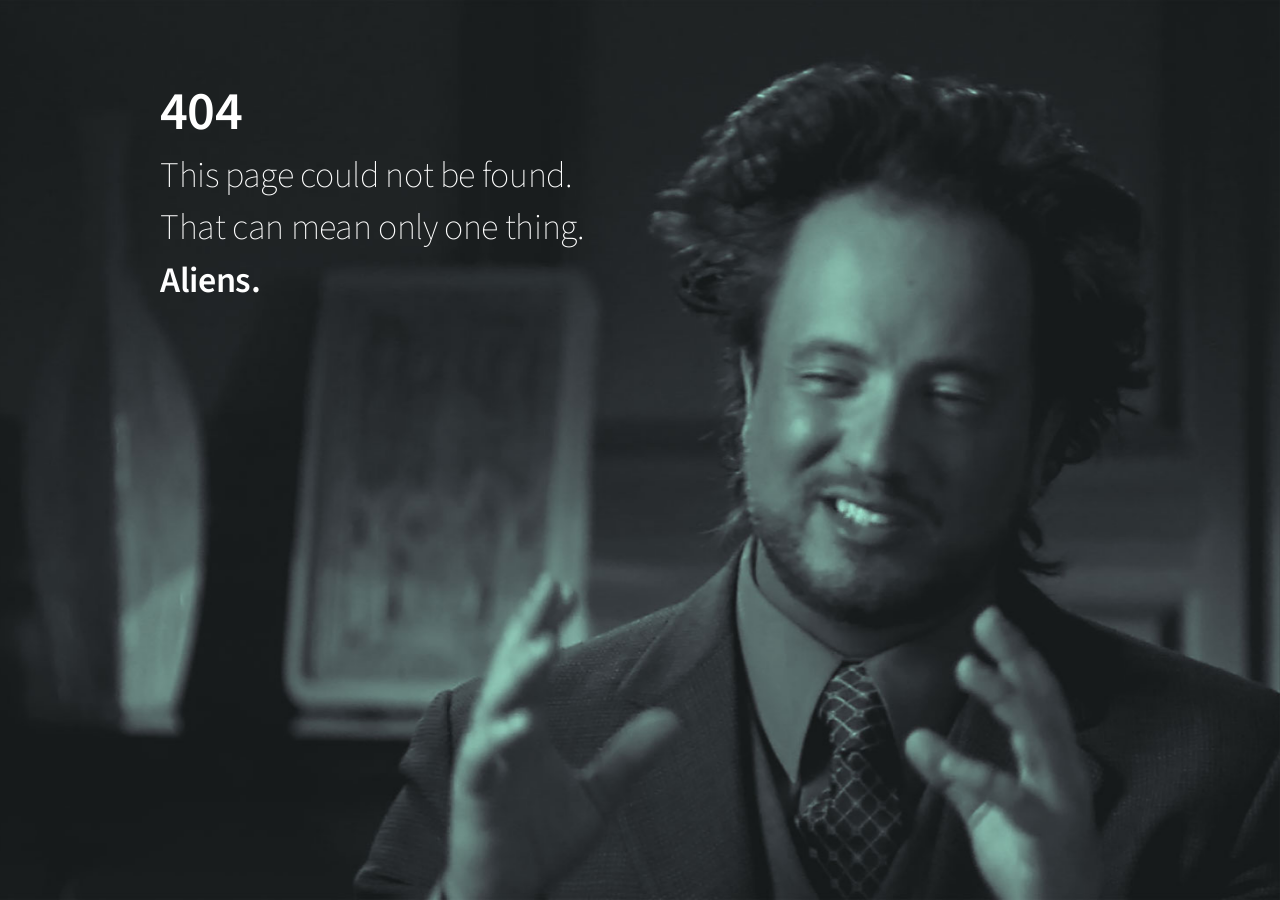
<file: index.html>
<!DOCTYPE html>
<html lang="en" class="page-error">
<head>

  <meta charset="UTF-8">
  <meta name="viewport" content="width=device-width,initial-scale=1,maximum-scale=1">

  <title>Welcome to ꙅ.com</title>

  <link rel="stylesheet" href="style.css">
  <link href="https://fonts.googleapis.com/css?family=Source+Code+Pro:400,600%7CSource+Sans+Pro:200,300,400,400i,600" rel="stylesheet">
  <link rel="shortcut icon" type="image/ico" href="">

  <meta name="description" content="">
  <meta name="keywords" content="">

  <meta name="viewport" content="width=device-width,user-scalable=no">
  <meta name="google-site-verification" content="">

  <meta property="og:site_name" content="">
  <meta property="og:title" content="">
  <meta name="og:image" content="">
  <meta name="og:image:type" content="image/png">
  <meta name="og:image:width" content="600">
  <meta name="og:image:height" content="315">

  <meta name="twitter:card" content="">
  <meta name="twitter:site" content="">
  <meta name="twitter:creator" content="">
  <meta name="twitter:title" content="">
  <meta name="twitter:description" content="">
  <meta name="twitter:image" content="">

</head>
<body class="page-error">

  <section id="content-error">
    <div class="content-container">
      <div class="copy">
        <h1>404</h1>
        <p class="explanation" id="exp1">This page could not be found.</p>
        <p class="explanation" id="exp2">That can mean only one thing.</p>
        <p class="explanation" id="exp3">Aliens.</p>
      </div>
    </div>
  </section>

  <div class="background-image"></div>

</body>
</html>
</file>
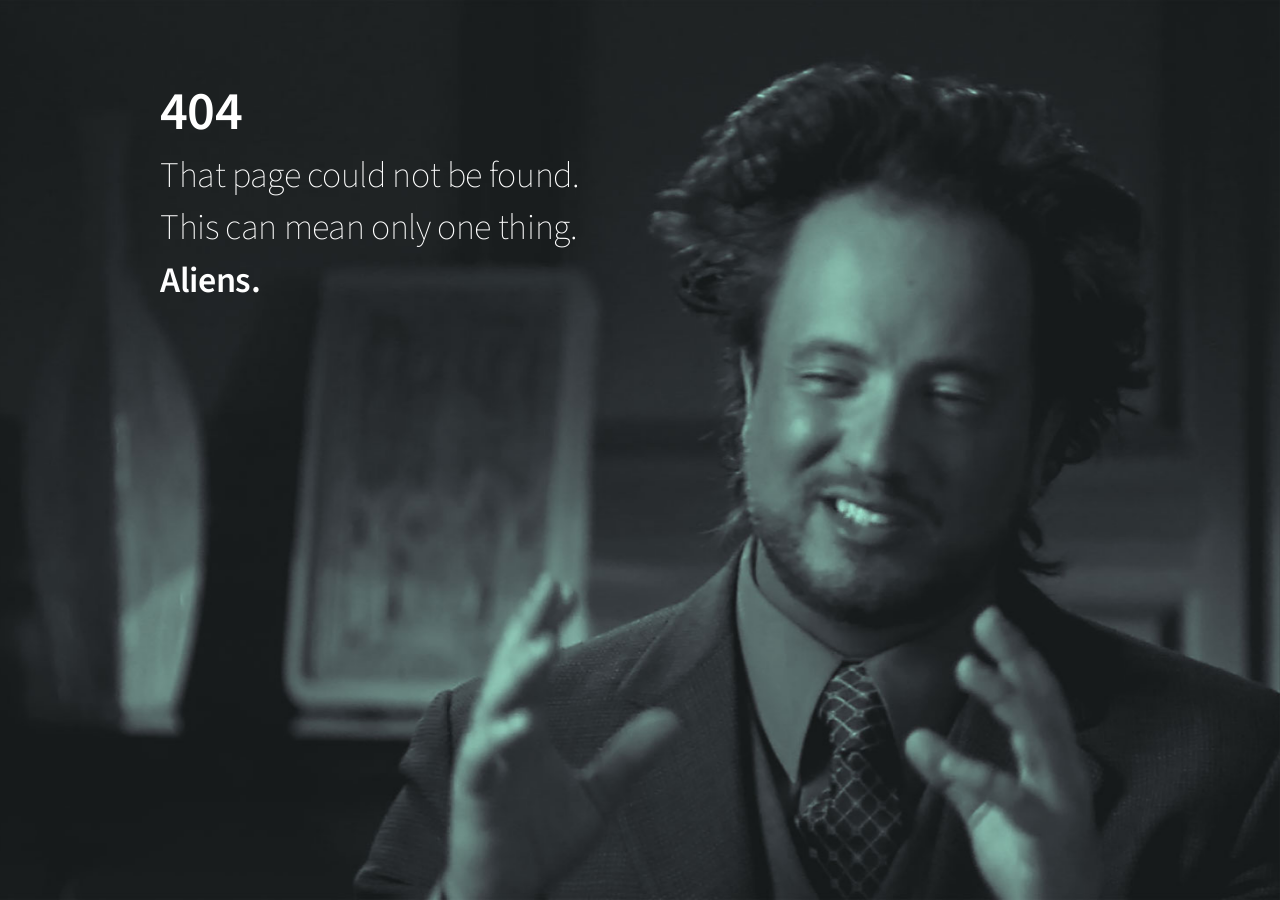
<file: welcome.html>
<!DOCTYPE html>
<html lang="en" class="page-error">
<head>

  <meta charset="UTF-8">
  <meta name="viewport" content="width=device-width,initial-scale=1,maximum-scale=1">

  <title>Welcome to ꙅ.com</title>

  <link rel="stylesheet" href="style.css">
  <link href="https://fonts.googleapis.com/css?family=Source+Code+Pro:400,600%7CSource+Sans+Pro:200,300,400,400i,600" rel="stylesheet">
  <link rel="shortcut icon" type="image/ico" href="">

  <meta name="description" content="">
  <meta name="keywords" content="">

  <meta name="viewport" content="width=device-width,user-scalable=no">
  <meta name="google-site-verification" content="">

  <meta property="og:site_name" content="">
  <meta property="og:title" content="">
  <meta name="og:image" content="">
  <meta name="og:image:type" content="image/png">
  <meta name="og:image:width" content="600">
  <meta name="og:image:height" content="315">

  <meta name="twitter:card" content="">
  <meta name="twitter:site" content="">
  <meta name="twitter:creator" content="">
  <meta name="twitter:title" content="">
  <meta name="twitter:description" content="">
  <meta name="twitter:image" content="">

</head>
<body class="page-error" data-page="error">

  <section id="content-error">
    <div class="content-container">
      <div class="copy">
        <h1>404</h1>
        <p class="explanation" id="exp1">That page could not be found.</p>
        <p class="explanation" id="exp2">This can mean only one thing.</p>
        <p class="explanation" id="exp3">Aliens.</p>
      </div>
      <!-- <div class="navigation">
      <a href="" class="logo"><img src=""></a>
        <ul>
          <li><a href="">&larr; Back to Homepage</a></li>
        </ul>
      </div> -->
    </div>
  </section>

  <div class="background-image"></div>

</body>
</html>
</file>
<file: style.css>
a,a:hover{
    transition:all .2s ease-in-out
}
a,header h1 a:hover,ins{
    text-decoration:none
}
article,aside,details,figcaption,figure,footer,header,header .logo,hgroup,menu,nav,section{
    display:block
}
header,section{
    width:100%;
    overflow:hidden
}
.two-column-layout,section.two-column{
    -webkit-box-orient:horizontal;
    -webkit-box-direction:normal
}
.consulting-content-right ul,.events-lists .event-speakers ul,.post-meta-tags ul,nav ul{
    list-style:none
}
#nsolid-overview-values ul,.brand-grid ul,.long-copy ul,.main-footer ul,.master-detail .list-view ul,.sidebar ul,ul.checklist{
    list-style-type:none
}
abbr,address,article,aside,audio,b,blockquote,body,canvas,caption,cite,code,dd,del,details,dfn,div,dl,dt,em,fieldset,figcaption,figure,footer,form,h1,h2,h3,h4,h5,h6,header,hgroup,html,i,iframe,img,ins,kbd,label,legend,li,mark,menu,nav,object,ol,p,pre,q,samp,section,small,span,strong,sub,summary,sup,table,tbody,td,tfoot,th,thead,time,tr,ul,var,video{
    margin:0;
    padding:0;
    border:0;
    outline:0;
    font-size:100%;
    vertical-align:baseline;
    background:0 0
}
input,select,table,table td{
    vertical-align:middle
}
ins,mark{
    background-color:#ff9;
    color:#000
}
a{
    margin:0;
    padding:0;
    font-size:100%;
    vertical-align:baseline;
    background:0 0;
    color:#4cb5ff
}
mark{
    font-style:italic;
    font-weight:700
}
del{
    text-decoration:line-through
}
abbr[title],dfn[title]{
    border-bottom:1px dotted;
    cursor:help
}
hr{
    height:1px
}
:root,body,html{
    width:100%;
    min-height:100%
}
html{
    font-family:'Source Sans Pro','Helvetica Neue',Helvetica,Arial;
    color:#3D4647;
    -webkit-font-smoothing:antialiased;
    -moz-osx-font-smoothing:grayscale
}
body,html{
    background:#4C5859;
    font-size:16px;
    line-height:1.6em;
    -webkit-font-kerning:normal;
    -moz-font-kerning:normal;
    font-kerning:normal;
    width:100%;
    overflow-x:hidden
}
a:hover{
    color:#419ad9
}
.content-container{
    position:relative;
    margin:80px auto 0
}
section{
    position:relative;
    box-sizing:border-box
}
section.content-container{
    padding:0
}
section:last-of-type{
    padding-bottom:80px
}
.content-container{
    width:60rem;
    box-sizing:border-box
}
@media screen and (max-width:800px){
    .body *{
        box-sizing:border-box
    }
    body,html{
        position:relative;
        max-width:100%;
        width:100vw;
        font-size:16px
    }
    .content-container{
        padding:20px;
        margin:0 auto
    }
    section.content-container{
        padding:0
    }
    .content-container{
        width:100%;
        margin:0;
        box-sizing:border-box;
        padding:40px 20px 0
    }
    .content-container>*{
        padding:0
    }
}
h1,h2,h4,h5,h6{
    line-height:1.2em
}
h1,h2,h3,h4,h5,h6{
    display:block;
    margin:0 0 .125em;
    padding:0
}
h1{
    font-size:3.4rem;
    font-weight:200;
    letter-spacing:-.03em
}
@media screen and (max-width:800px){
    h1{
        font-size:2.25rem
    }
}
@-webkit-keyframes toggle-animation{
    from{
        opacity:0
    }
    to{
        opacity:1
    }
}
@keyframes toggle-animation{
    from{
        opacity:0
    }
    to{
        opacity:1
    }
}
header.standard+section,header.standard+section .two-column-left,header.standard+section .two-column-right,header.standard+section>.content-container:first-child{
    margin-top:0;
    padding-top:0
}
header.standard .content-container svg{
    position:absolute;
    top:0;
    left:0;
    width:100%;
    height:120px
}
section#content-error,section#content-error .content-container{
    position:relative;
    z-index:2
}
body.page-error,html.page-error{
    background:#2E3535;
    height:100%;
    color:#fff
}
body.page-error .background-image{
    background:url(assets/404-bg.jpg) center center no-repeat;
    background-size:cover;
    width:100%;
    height:100%;
    position:fixed;
    top:0;
    left:0;
    z-index:1;
    -webkit-animation:blurIn;
    animation:blurIn;
    -webkit-animation-duration:1s;
    animation-duration:1s;
    -webkit-animation-delay:5s;
    animation-delay:5s;
    -webkit-animation-iteration-count:1;
    animation-iteration-count:1;
    -webkit-animation-fill-mode:backwards;
    animation-fill-mode:backwards
}
section#content-error .content-container{
    padding:0
}
@-webkit-keyframes fadeIn{
    from{
        opacity:0
    }
    to{
        opacity:1
    }
}
@keyframes fadeIn{
    from{
        opacity:0
    }
    to{
        opacity:1
    }
}
@-webkit-keyframes blurIn{
    from{
        -webkit-filter:blur(75px);
        filter:blur(75px);
        opacity:.25
    }
    to{
        -webkit-filter:blur(0);
        filter:blur(0);
        opacity:1
    }
}
@keyframes blurIn{
    from{
        -webkit-filter:blur(75px);
        filter:blur(75px);
        opacity:.25
    }
    to{
        -webkit-filter:blur(0);
        filter:blur(0);
        opacity:1
    }
}
section#content-error .copy,section#content-error .navigation{
    width:50%
}
section#content-error h1{
    font-size:3.4rem;
    font-weight:600;
    line-height:1.2em;
    letter-spacing:-.01em
}
section#content-error p.explanation{
    font-size:2.25rem;
    line-height:1.2em;
    margin-top:.25em;
    font-weight:200;
    letter-spacing:-.01em
}
section#content-error .navigation,section#content-error p.explanation{
    -webkit-animation:fadeIn;
    animation:fadeIn;
    -webkit-animation-duration:1s;
    animation-duration:1s;
    -webkit-animation-iteration-count:1;
    animation-iteration-count:1;
    -webkit-animation-fill-mode:backwards;
    animation-fill-mode:backwards
}
section#content-error p.explanation#exp1{
    -webkit-animation-delay:.5s;
    animation-delay:.5s
}
section#content-error p.explanation#exp2{
    -webkit-animation-delay:2.5s;
    animation-delay:2.5s
}
section#content-error p.explanation#exp3{
    -webkit-animation-delay:5s;
    animation-delay:5s;
    font-weight:600
}
section#content-error .navigation{
    -webkit-animation-delay:6s;
    animation-delay:6s;
    margin-top:3rem
}
section#content-error .navigation .logo{
    color:#fff
}
section#content-error .navigation .logo img{
    width:240px;
    height:auto
}
section#content-error .navigation ul{
    margin-top:1.5rem;
    padding-top:1rem;
    border-top:1px solid rgba(255,255,255,.25);
    list-style:none;
    width:50%
}
section#content-error .navigation li a{
    font-size:1.5rem;
    display:block;
    padding:.5em 0;
    color:#fff;
    cursor:pointer
}
section#content-error .navigation li a:hover{
    color:#4cb5ff
}
@media screen and (max-width:800px){
    body.page-404 .background-image{
        background-position:center 80%
    }
    section#content-error{
        padding:20px
    }
    section#content-error .copy,section#content-error .navigation,section#content-error .navigation ul{
        width:100%
    }
    section#content-error .copy h1{
        font-size:3rem
    }
    section#content-error .navigation .logo{
        font-size:1.75rem
    }
    section#content-error .copy p.explanation{
        font-size:1.5rem;
        margin-top:.5em
    }
    section#content-error .navigation li a{
        display:block;
        padding:.5em 0;
        color:#fff;
        cursor:pointer
    }
}
</file>
